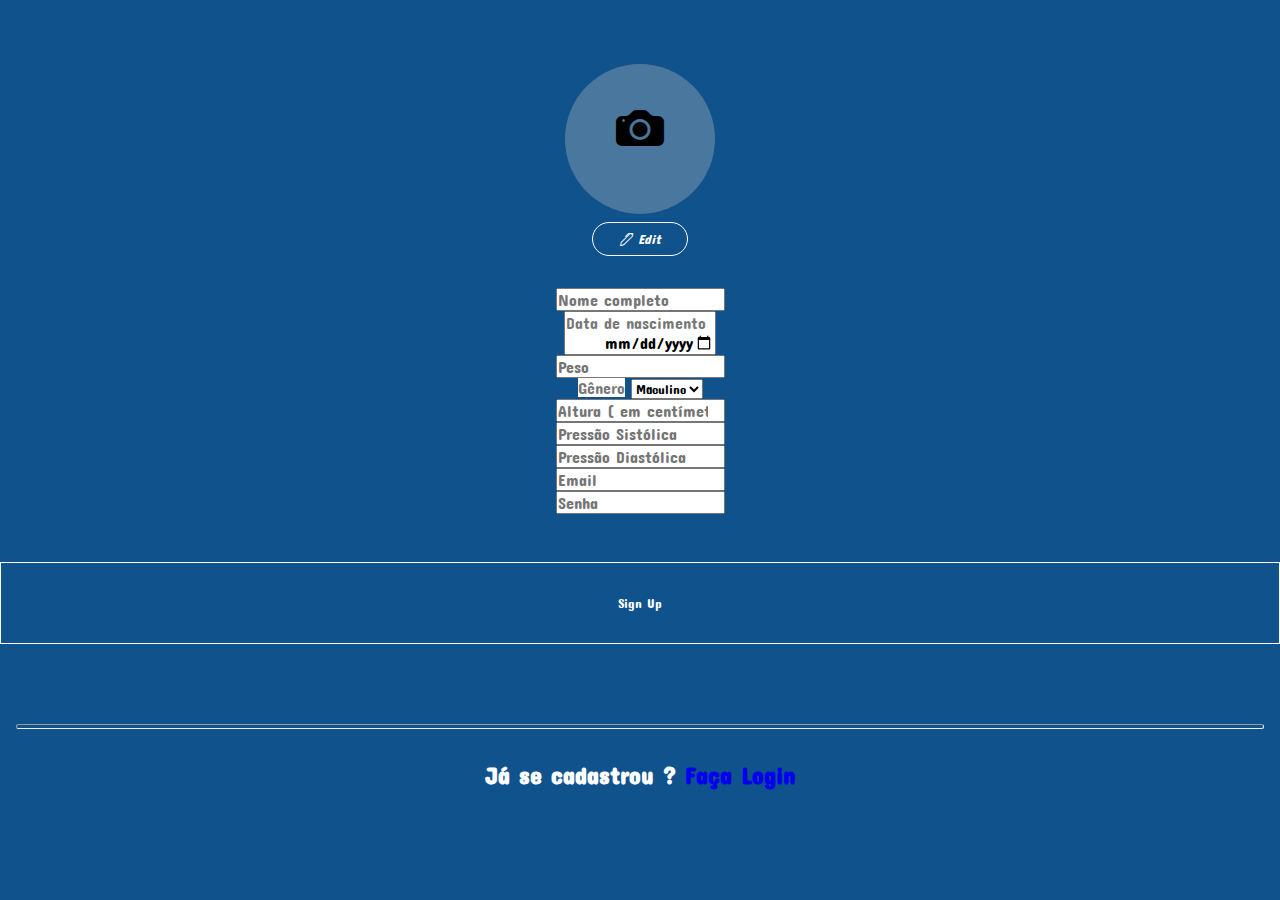
<file: index.html>
<!DOCTYPE html>
<html lang="en">
  <head>
    <meta charset="UTF-8" />
    <meta http-equiv="X-UA-Compatible" content="IE=edge" />
    <meta name="viewport" content="width=device-width, initial-scale=1.0" />
    <link
      href="https://cdn.jsdelivr.net/npm/bootstrap@5.0.1/dist/css/bootstrap.min.css"
      rel="stylesheet"
      integrity="sha384-+0n0xVW2eSR5OomGNYDnhzAbDsOXxcvSN1TPprVMTNDbiYZCxYbOOl7+AMvyTG2x"
      crossorigin="anonymous"
    />
    <script
      src="https://cdn.jsdelivr.net/npm/bootstrap@5.0.1/dist/js/bootstrap.bundle.min.js"
      integrity="sha384-gtEjrD/SeCtmISkJkNUaaKMoLD0//ElJ19smozuHV6z3Iehds+3Ulb9Bn9Plx0x4"
      crossorigin="anonymous"
    ></script>
    <link
      rel="stylesheet"
      href="https://cdn.jsdelivr.net/npm/bootstrap-icons@1.4.1/font/bootstrap-icons.css"
    />
    <link rel="preconnect" href="https://fonts.googleapis.com" />
    <link rel="preconnect" href="https://fonts.gstatic.com" crossorigin />
    <link
      href="https://fonts.googleapis.com/css2?family=Concert+One&display=swap"
      rel="stylesheet"
    />
    <link rel="stylesheet" href="style.css" />
    <link rel="shortcut icon" href="Images/HEALTH_TRACK_LOGO.png" />
    <title>Página Cadastro</title>
  </head>
  <body id="pgCadastro">
    <div class="container fundoCadastro">
      <div class="boxImageCamera">
        <div class="box">
          <span><i class="bi bi-camera-fill"></i></span>
        </div>
        <button id="ProfileImg" type="button" class="btn btn-outline-primary">
          <i class="bi bi-pen"> Edit</i>
        </button>
      </div>

      <form id="formulario" action="login.html" method="GET">
        <div class="input-group mb-3">
          <input
            type="text"
            class="form-control"
            placeholder="Nome completo"
            aria-label="fullname"
            aria-describedby="basic-addon1"
            required
          />
        </div>
        <div class="input-group mb-3">
          <input
            type="date"
            class="form-control"
            placeholder="Data de nascimento"
            aria-label="borndate"
            aria-describedby="basic-addon1"
            required
          />
        </div>
        <div class="input-group mb-3">
          <input
            type="number"
            class="form-control"
            placeholder="Peso"
            aria-label="borndate"
            aria-describedby="basic-addon1"
            required
          />
        </div>
        <div class="input-group mb-3">
          <label class="input-group-text genderText" for="inputGroupSelect01"
            >Gênero</label
          >
          <select class="form-select" id="inputGroupSelect01">
            <option value="masc">Maculino</option>
            <option value="fem">Feminino</option>
          </select>
        </div>
        <div class="input-group mb-3">
          <input
            type="number"
            class="form-control"
            placeholder="Altura ( em centímetros )"
            aria-label="height"
            aria-describedby="basic-addon1"
            required
          />
        </div>
        <div class="input-group mb-3">
          <input
            type="number"
            class="form-control"
            placeholder="Pressão Sistólica"
            aria-label="height"
            aria-describedby="basic-addon1"
            required
          />
        </div>
        <div class="input-group mb-3">
          <input
            type="number"
            class="form-control"
            placeholder="Pressão Diastólica"
            aria-label="height"
            aria-describedby="basic-addon1"
            required
          />
        </div>
        <div class="input-group mb-3">
          <input
            type="email"
            class="form-control"
            placeholder="Email"
            aria-label="email"
            aria-describedby="basic-addon1"
            required
          />
        </div>
        <div class="input-group mb-3">
          <input
            type="password"
            class="form-control"
            placeholder="Senha"
            aria-label="password"
            aria-describedby="basic-addon1"
            required
          />
        </div>
        <button id="signup" type="submit" class="btn btn-outline-primary">
          Sign Up
        </button>
      </form>
      <footer>
        <hr />
        <h2 id="footerText">
          Já se cadastrou ?<a href="login.html"> Faça Login</a>
        </h2>
      </footer>
    </div>
  </body>
</html>
</file>
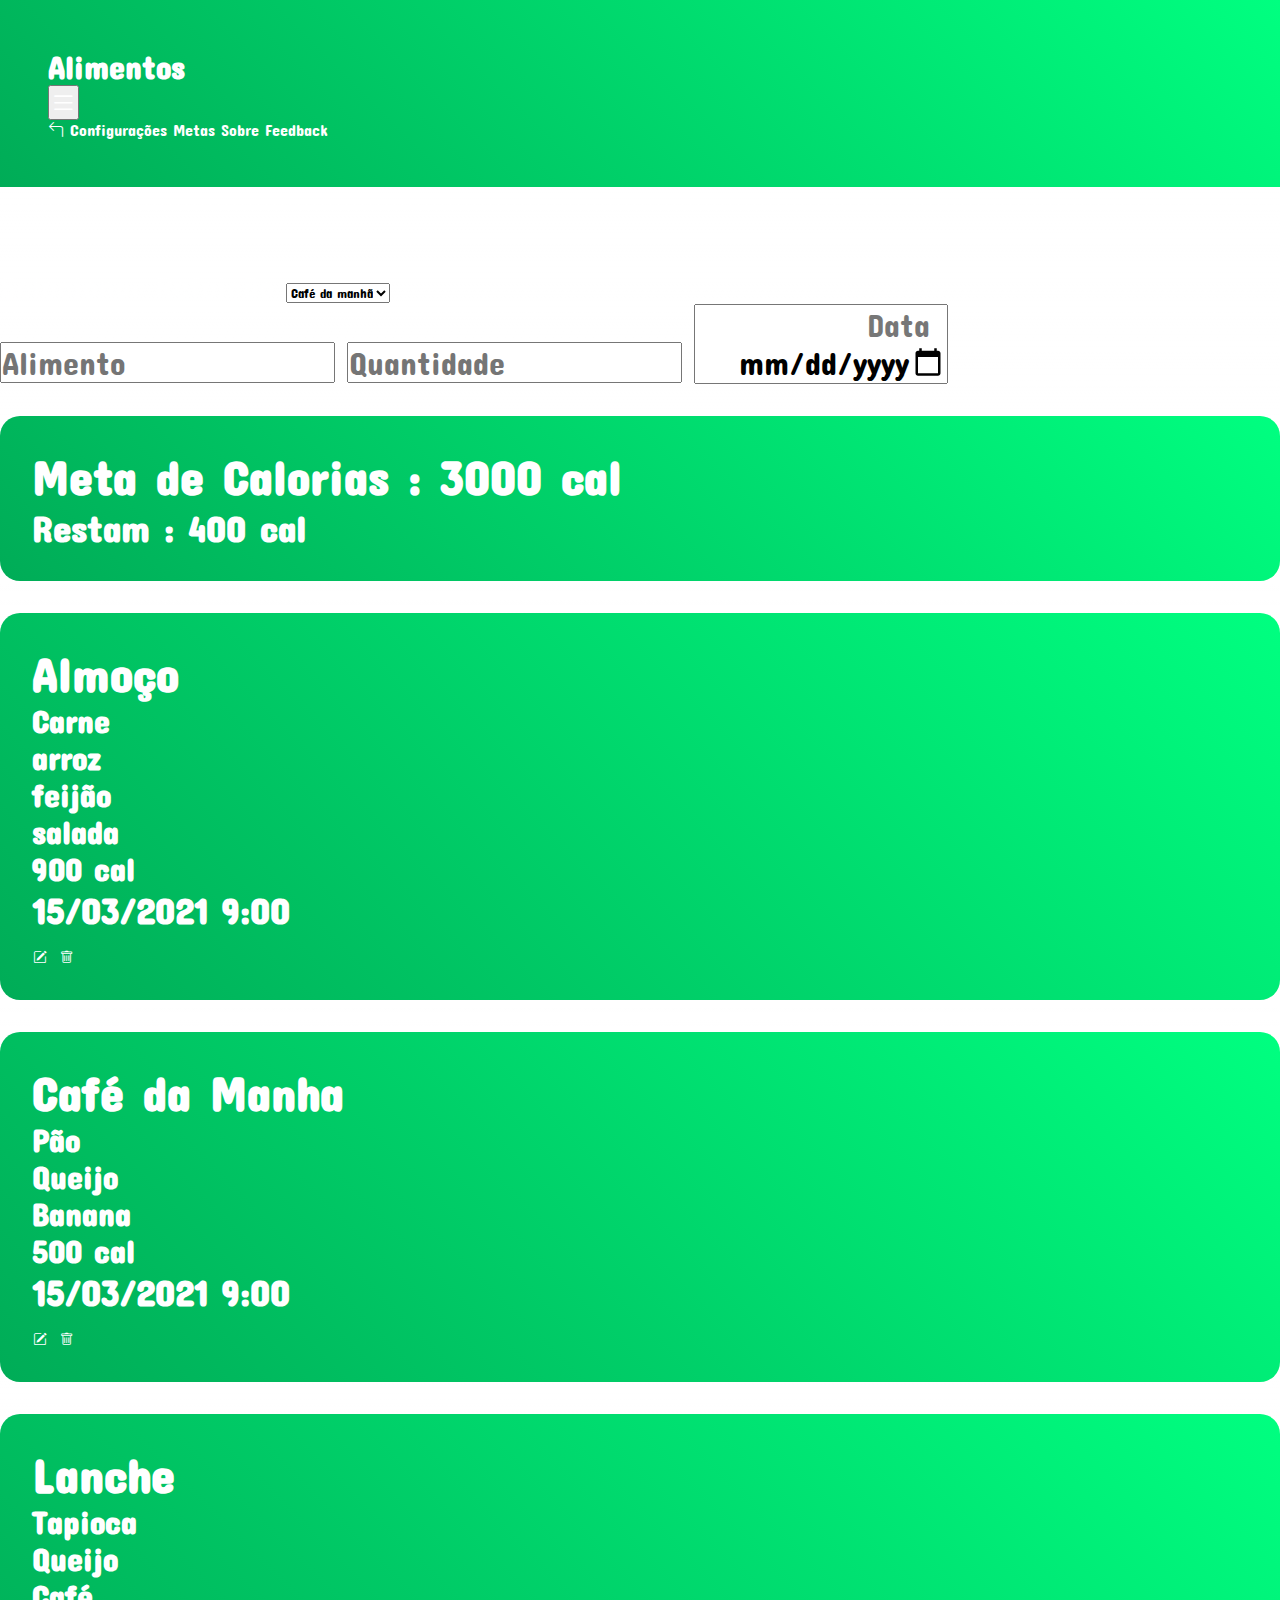
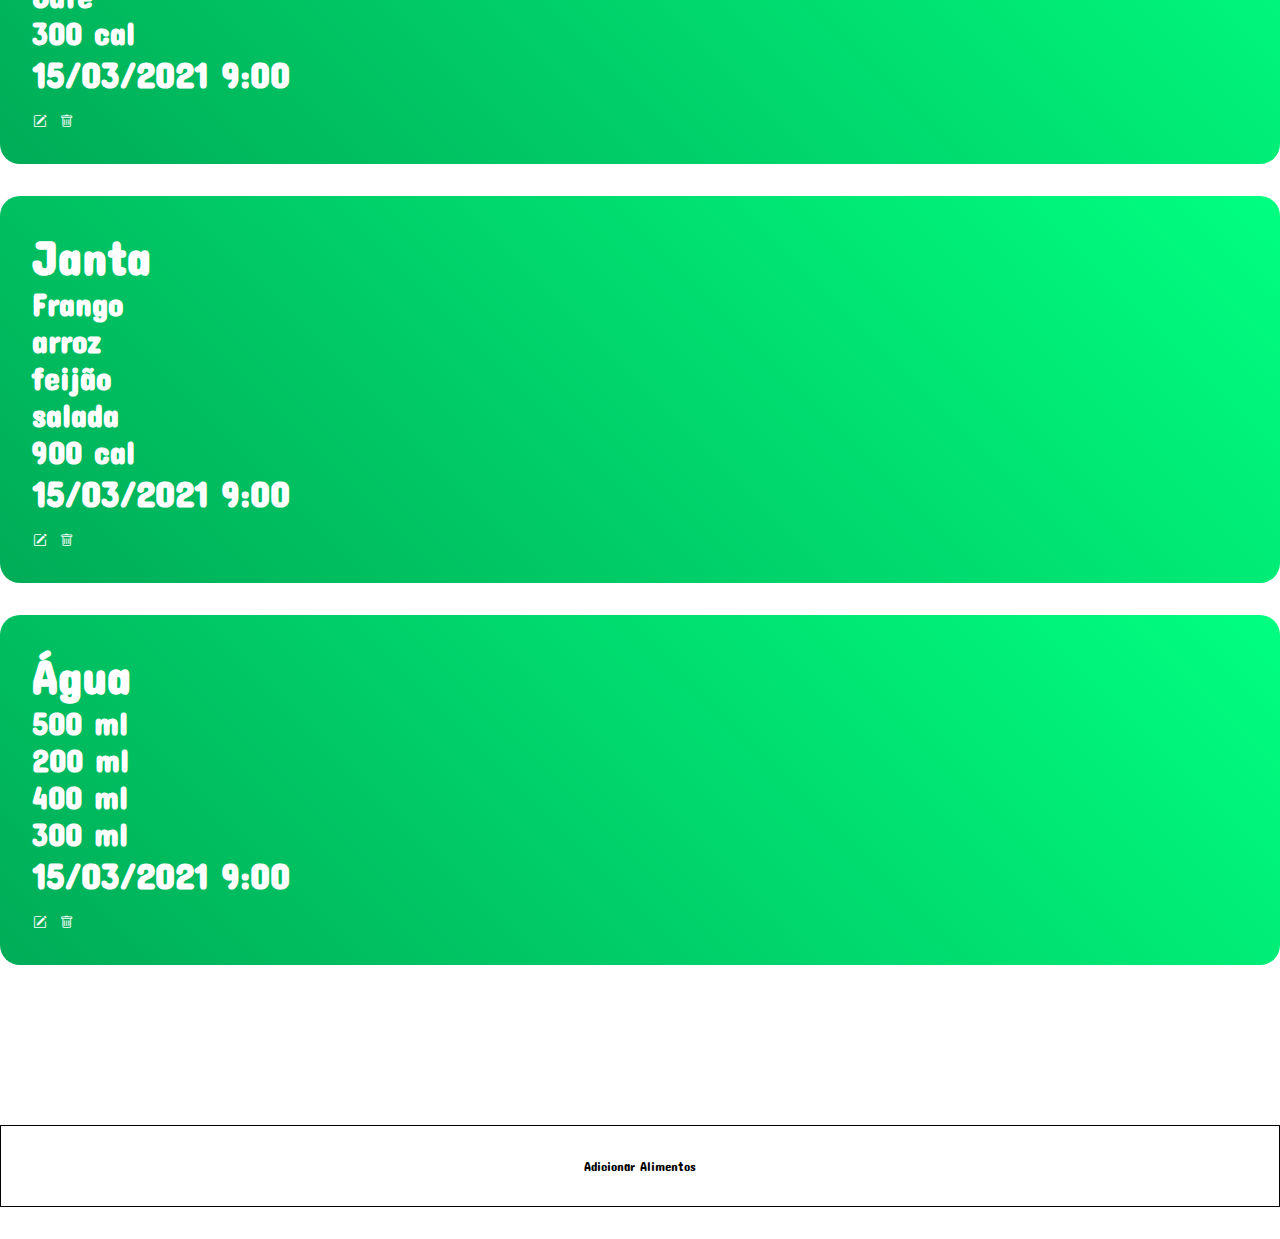
<file: alimentos.html>
<!DOCTYPE html>
<html lang="en">
  <head>
    <meta charset="UTF-8" />
    <meta http-equiv="X-UA-Compatible" content="IE=edge" />
    <meta name="viewport" content="width=device-width, initial-scale=1.0" />
    <link
      href="https://cdn.jsdelivr.net/npm/bootstrap@5.0.1/dist/css/bootstrap.min.css"
      rel="stylesheet"
      integrity="sha384-+0n0xVW2eSR5OomGNYDnhzAbDsOXxcvSN1TPprVMTNDbiYZCxYbOOl7+AMvyTG2x"
      crossorigin="anonymous"
    />
    <script
      src="https://cdn.jsdelivr.net/npm/bootstrap@5.0.1/dist/js/bootstrap.bundle.min.js"
      integrity="sha384-gtEjrD/SeCtmISkJkNUaaKMoLD0//ElJ19smozuHV6z3Iehds+3Ulb9Bn9Plx0x4"
      crossorigin="anonymous"
    ></script>
    <link
      rel="stylesheet"
      href="https://cdn.jsdelivr.net/npm/bootstrap-icons@1.4.1/font/bootstrap-icons.css"
    />
    <link rel="preconnect" href="https://fonts.googleapis.com" />
    <link rel="preconnect" href="https://fonts.gstatic.com" crossorigin />
    <link
      href="https://fonts.googleapis.com/css2?family=Concert+One&display=swap"
      rel="stylesheet"
    />
    <link rel="stylesheet" href="style.css" />
    <link rel="shortcut icon" href="Images/HEALTH_TRACK_LOGO.png" />
    <title>Página Alimentos</title>
  </head>
  <body id="pgInicial">
    <nav id="pgAlimentos" class="navbar navbar-expand-lg">
      <div class="container-fluid">
        <h2 class="navbar-brand">Alimentos</h2>

        <button
          class="navbar-toggler"
          type="button"
          data-bs-toggle="collapse"
          data-bs-target="#navbarNavAltMarkup"
          aria-controls="navbarNavAltMarkup"
          aria-expanded="false"
          aria-label="Toggle navigation"
        >
          <i class="bi bi-list"></i>
        </button>
        <div
          class="collapse navbar-collapse justify-content-lg-end"
          id="navbarNavAltMarkup"
        >
          <div class="navbar-nav">
            <a class="nav-link" href="pagina_inicial.html"
              ><i class="bi bi-arrow-90deg-left"></i
            ></a>
            <a class="nav-link" href="configuracoes.html">Configurações</a>
            <a class="nav-link" href="metas.html">Metas</a>
            <a class="nav-link" href="sobre.html">Sobre</a>
            <a class="nav-link" href="feedback.html">Feedback</a>
          </div>
        </div>
      </div>
    </nav>

    <div class="container">
      <div class="boxesOpc adicionarAlimento">
        <div class="input-group mb-3">
          <label class="input-group-text" for="inputGroupSelect01"
            >Selecionar Refeição</label
          >
          <select class="form-select" id="inputGroupSelect01">
            <option value="cafe">Café da manhã</option>
            <option value="almoco">Almoço</option>
            <option value="lanche">Lanche</option>
            <option value="jantar">Jantar</option>
            <option value="agua">Água</option>
          </select>
        </div>

        <div class="input-group">
          <input
            type="text"
            aria-label="First name"
            class="form-control"
            placeholder="Alimento"
          />

          <input
            type="number"
            aria-label="Last name"
            class="form-control"
            placeholder="Quantidade"
          />
          <input
            type="date"
            aria-label="Last name"
            class="form-control"
            placeholder="Data"
          />
        </div>
        <div class="alimentosCadastro">
          <h2>Meta de Calorias : 3000 cal</h2>
          <h3>Restam : 400 cal</h3>
        </div>

        <div class="ListaAlimentosCadastro">
          <div class="alimentosCadastro">
            <h2>Almoço</h2>
            <h4>Carne</h4>
            <h4>arroz</h4>
            <h4>feijão</h4>
            <h4>salada</h4>
            <h4>900 cal</h4>
            <h3>15/03/2021 9:00</h3>
            <button class="btnEdit"><i class="bi bi-pencil-square"></i></button>
            <button class="btnRemove"><i class="bi bi-trash"></i></button>
          </div>
          <div class="alimentosCadastro">
            <h2>Café da Manha</h2>
            <h4>Pão</h4>
            <h4>Queijo</h4>
            <h4>Banana</h4>
            <h4>500 cal</h4>
            <h3>15/03/2021 9:00</h3>
            <button class="btnEdit"><i class="bi bi-pencil-square"></i></button>
            <button class="btnRemove"><i class="bi bi-trash"></i></button>
          </div>
          <div class="alimentosCadastro">
            <h2>Lanche</h2>
            <h4>Tapioca</h4>
            <h4>Queijo</h4>
            <h4>Café</h4>
            <h4>300 cal</h4>
            <h3>15/03/2021 9:00</h3>
            <button class="btnEdit"><i class="bi bi-pencil-square"></i></button>
            <button class="btnRemove"><i class="bi bi-trash"></i></button>
          </div>
          <div class="alimentosCadastro">
            <h2>Janta</h2>
            <h4>Frango</h4>
            <h4>arroz</h4>
            <h4>feijão</h4>
            <h4>salada</h4>
            <h4>900 cal</h4>
            <h3>15/03/2021 9:00</h3>
            <button class="btnEdit"><i class="bi bi-pencil-square"></i></button>
            <button class="btnRemove"><i class="bi bi-trash"></i></button>
          </div>
          <div class="alimentosCadastro">
            <h2>Água</h2>
            <h4>500 ml</h4>
            <h4>200 ml</h4>
            <h4>400 ml</h4>
            <h4>300 ml</h4>
            <h3>15/03/2021 9:00</h3>
            <button class="btnEdit"><i class="bi bi-pencil-square"></i></button>
            <button class="btnRemove"><i class="bi bi-trash"></i></button>
          </div>
        </div>
        <button
          id="addAlimentos"
          type="button"
          class="btn btn-outline-primary fixed-bottom"
        >
          Adicionar Alimentos
        </button>
      </div>
    </div>
  </body>
</html>
</file>
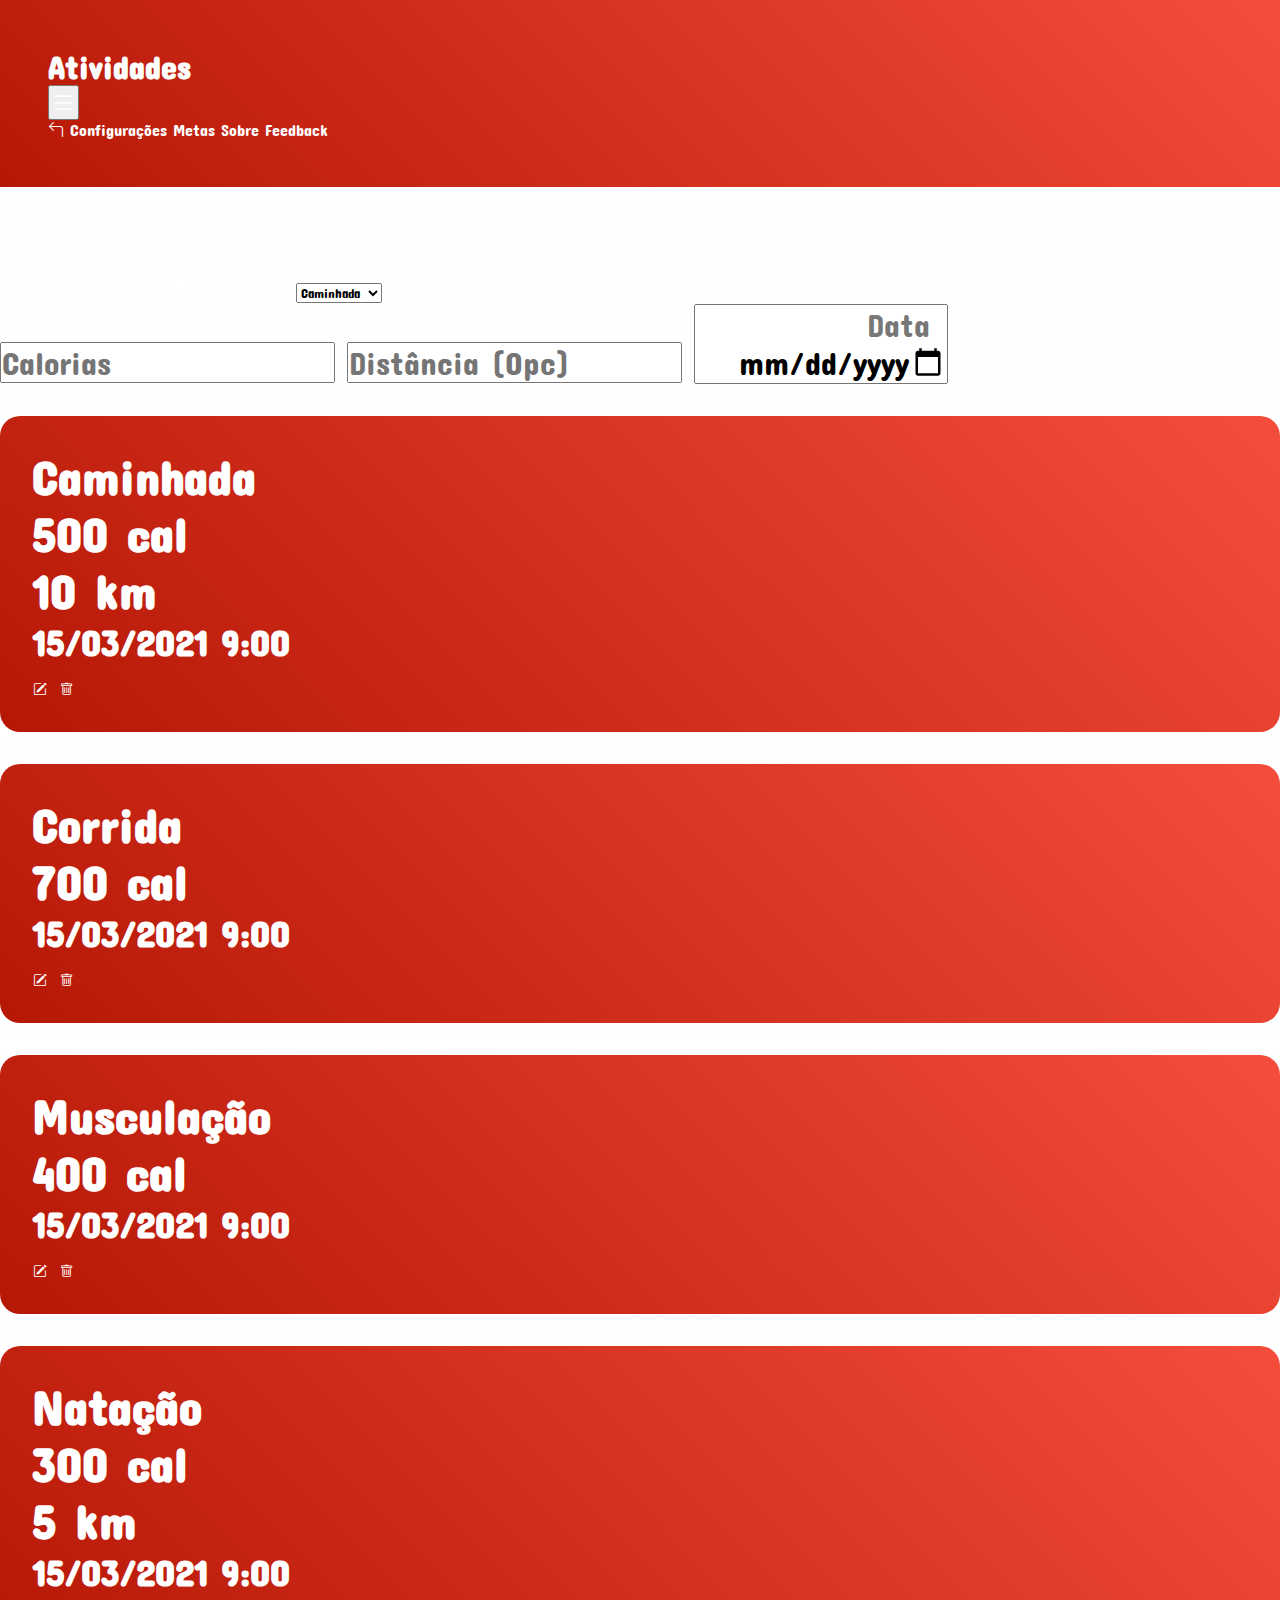
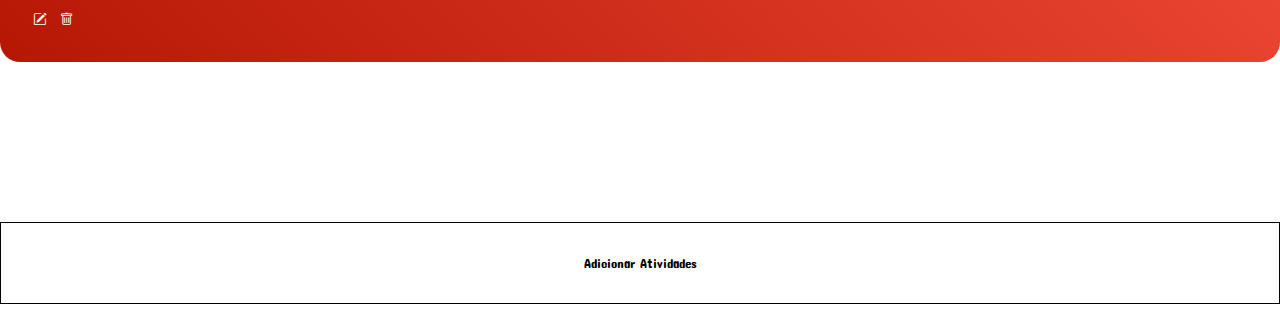
<file: atividades.html>
<!DOCTYPE html>
<html lang="en">
  <head>
    <meta charset="UTF-8" />
    <meta http-equiv="X-UA-Compatible" content="IE=edge" />
    <meta name="viewport" content="width=device-width, initial-scale=1.0" />
    <link
      href="https://cdn.jsdelivr.net/npm/bootstrap@5.0.1/dist/css/bootstrap.min.css"
      rel="stylesheet"
      integrity="sha384-+0n0xVW2eSR5OomGNYDnhzAbDsOXxcvSN1TPprVMTNDbiYZCxYbOOl7+AMvyTG2x"
      crossorigin="anonymous"
    />
    <script
      src="https://cdn.jsdelivr.net/npm/bootstrap@5.0.1/dist/js/bootstrap.bundle.min.js"
      integrity="sha384-gtEjrD/SeCtmISkJkNUaaKMoLD0//ElJ19smozuHV6z3Iehds+3Ulb9Bn9Plx0x4"
      crossorigin="anonymous"
    ></script>
    <link
      rel="stylesheet"
      href="https://cdn.jsdelivr.net/npm/bootstrap-icons@1.4.1/font/bootstrap-icons.css"
    />
    <link rel="preconnect" href="https://fonts.googleapis.com" />
    <link rel="preconnect" href="https://fonts.gstatic.com" crossorigin />
    <link
      href="https://fonts.googleapis.com/css2?family=Concert+One&display=swap"
      rel="stylesheet"
    />
    <link rel="stylesheet" href="style.css" />
    <link rel="shortcut icon" href="Images/HEALTH_TRACK_LOGO.png" />
    <title>Página Atividades</title>
  </head>
  <body id="pgInicial">
    <nav id="pgAtividades" class="navbar navbar-expand-lg">
      <div class="container-fluid">
        <h2 class="navbar-brand">Atividades</h2>

        <button
          class="navbar-toggler"
          type="button"
          data-bs-toggle="collapse"
          data-bs-target="#navbarNavAltMarkup"
          aria-controls="navbarNavAltMarkup"
          aria-expanded="false"
          aria-label="Toggle navigation"
        >
          <i class="bi bi-list"></i>
        </button>
        <div
          class="collapse navbar-collapse justify-content-lg-end"
          id="navbarNavAltMarkup"
        >
          <div class="navbar-nav">
            <a class="nav-link" href="pagina_inicial.html"
              ><i class="bi bi-arrow-90deg-left"></i
            ></a>
            <a class="nav-link" href="configuracoes.html">Configurações</a>
            <a class="nav-link" href="metas.html">Metas</a>
            <a class="nav-link" href="sobre.html">Sobre</a>
            <a class="nav-link" href="feedback.html">Feedback</a>
          </div>
        </div>
      </div>
    </nav>

    <div class="container">
      <div class="boxesOpc adicionarAtividade">
        <div class="input-group mb-3">
          <label class="input-group-text" for="inputGroupSelect01"
            >Selecionar Atividade</label
          >
          <select class="form-select" id="inputGroupSelect01">
            <option value="caminhada">Caminhada</option>
            <option value="corrida">Corrida</option>
            <option value="pedalada">Pedalada</option>
            <option value="musculacao">Musculação</option>
            <option value="natacao">Natação</option>
          </select>
        </div>
        <div class="input-group">
          <input
            type="number"
            aria-label="First name"
            class="form-control"
            placeholder="Calorias"
          />
          <input
            type="number"
            aria-label="Last name"
            class="form-control"
            placeholder="Distância (Opc)"
          />
          <input
            type="date"
            aria-label="Last name"
            class="form-control"
            placeholder="Data"
          />
        </div>

        <div class="ListaAtividadesCadastro">
          <div class="atividadesCadastro">
            <h2>Caminhada</h2>
            <h2>500 cal</h2>
            <h2>10 km</h2>
            <h3>15/03/2021 9:00</h3>
            <button class="btnEdit"><i class="bi bi-pencil-square"></i></button>
            <button class="btnRemove"><i class="bi bi-trash"></i></button>
          </div>
          <div class="atividadesCadastro">
            <h2>Corrida</h2>
            <h2>700 cal</h2>
            <h3>15/03/2021 9:00</h3>
            <button class="btnEdit"><i class="bi bi-pencil-square"></i></button>
            <button class="btnRemove"><i class="bi bi-trash"></i></button>
          </div>
          <div class="atividadesCadastro">
            <h2>Musculação</h2>
            <h2>400 cal</h2>
            <h3>15/03/2021 9:00</h3>
            <button class="btnEdit"><i class="bi bi-pencil-square"></i></button>
            <button class="btnRemove"><i class="bi bi-trash"></i></button>
          </div>
          <div class="atividadesCadastro">
            <h2>Natação</h2>
            <h2>300 cal</h2>
            <h2>5 km</h2>
            <h3>15/03/2021 9:00</h3>
            <button class="btnEdit"><i class="bi bi-pencil-square"></i></button>
            <button class="btnRemove"><i class="bi bi-trash"></i></button>
          </div>
        </div>
        <button
          id="addAtividades"
          type="button"
          class="btn btn-outline-primary fixed-bottom"
        >
          Adicionar Atividades
        </button>
      </div>
    </div>
  </body>
</html>
</file>
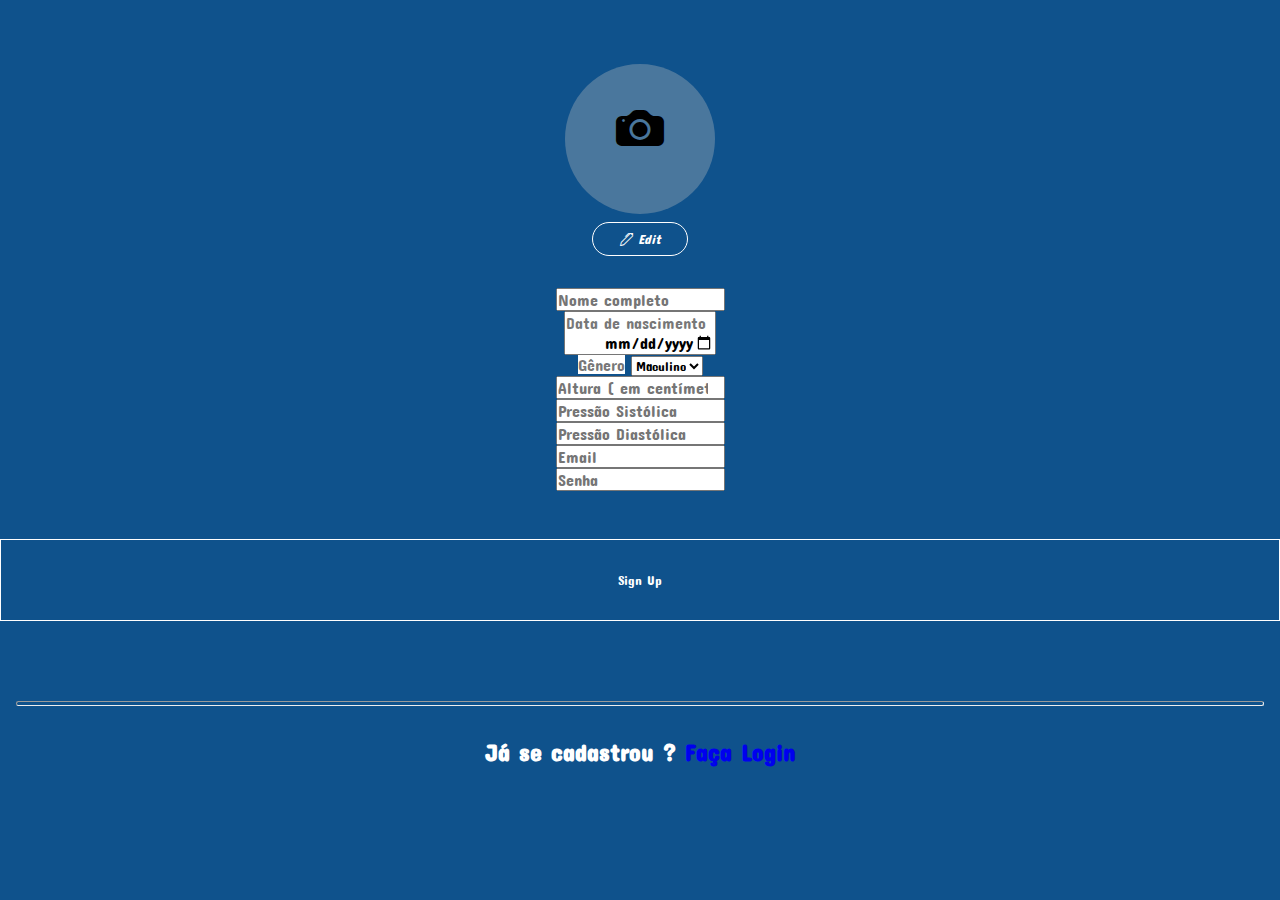
<file: cadastro.html>
<!DOCTYPE html>
<html lang="en">
  <head>
    <meta charset="UTF-8" />
    <meta http-equiv="X-UA-Compatible" content="IE=edge" />
    <meta name="viewport" content="width=device-width, initial-scale=1.0" />
    <link
      href="https://cdn.jsdelivr.net/npm/bootstrap@5.0.1/dist/css/bootstrap.min.css"
      rel="stylesheet"
      integrity="sha384-+0n0xVW2eSR5OomGNYDnhzAbDsOXxcvSN1TPprVMTNDbiYZCxYbOOl7+AMvyTG2x"
      crossorigin="anonymous"
    />
    <script
      src="https://cdn.jsdelivr.net/npm/bootstrap@5.0.1/dist/js/bootstrap.bundle.min.js"
      integrity="sha384-gtEjrD/SeCtmISkJkNUaaKMoLD0//ElJ19smozuHV6z3Iehds+3Ulb9Bn9Plx0x4"
      crossorigin="anonymous"
    ></script>
    <link
      rel="stylesheet"
      href="https://cdn.jsdelivr.net/npm/bootstrap-icons@1.4.1/font/bootstrap-icons.css"
    />
    <link rel="preconnect" href="https://fonts.googleapis.com" />
    <link rel="preconnect" href="https://fonts.gstatic.com" crossorigin />
    <link
      href="https://fonts.googleapis.com/css2?family=Concert+One&display=swap"
      rel="stylesheet"
    />
    <link rel="stylesheet" href="style.css" />
    <link rel="shortcut icon" href="Images/HEALTH_TRACK_LOGO.png" />
    <title>Página Cadastro</title>
  </head>
  <body id="pgCadastro">
    <div class="container fundoCadastro">
      <div class="boxImageCamera">
        <div class="box">
          <span><i class="bi bi-camera-fill"></i></span>
        </div>
        <button id="ProfileImg" type="button" class="btn btn-outline-primary">
          <i class="bi bi-pen"> Edit</i>
        </button>
      </div>

      <form id="formulario" action="login.html" method="GET">
        <div class="input-group mb-3">
          <input
            type="text"
            class="form-control"
            placeholder="Nome completo"
            aria-label="fullname"
            aria-describedby="basic-addon1"
            required
          />
        </div>
        <div class="input-group mb-3">
          <input
            type="date"
            class="form-control"
            placeholder="Data de nascimento"
            aria-label="borndate"
            aria-describedby="basic-addon1"
            required
          />
        </div>
        <div class="input-group mb-3">
          <label class="input-group-text genderText" for="inputGroupSelect01"
            >Gênero</label
          >
          <select class="form-select" id="inputGroupSelect01">
            <option value="masc">Maculino</option>
            <option value="fem">Feminino</option>
          </select>
        </div>
        <div class="input-group mb-3">
          <input
            type="number"
            class="form-control"
            placeholder="Altura ( em centímetros )"
            aria-label="height"
            aria-describedby="basic-addon1"
            required
          />
        </div>
        <div class="input-group mb-3">
          <input
            type="number"
            class="form-control"
            placeholder="Pressão Sistólica"
            aria-label="height"
            aria-describedby="basic-addon1"
            required
          />
        </div>
        <div class="input-group mb-3">
          <input
            type="number"
            class="form-control"
            placeholder="Pressão Diastólica"
            aria-label="height"
            aria-describedby="basic-addon1"
            required
          />
        </div>
        <div class="input-group mb-3">
          <input
            type="email"
            class="form-control"
            placeholder="Email"
            aria-label="email"
            aria-describedby="basic-addon1"
            required
          />
        </div>
        <div class="input-group mb-3">
          <input
            type="password"
            class="form-control"
            placeholder="Senha"
            aria-label="password"
            aria-describedby="basic-addon1"
            required
          />
        </div>
        <button id="signup" type="submit" class="btn btn-outline-primary">
          Sign Up
        </button>
      </form>
      <footer>
        <hr />
        <h2 id="footerText">
          Já se cadastrou ?<a href="login.html"> Faça Login</a>
        </h2>
      </footer>
    </div>
  </body>
</html>
</file>
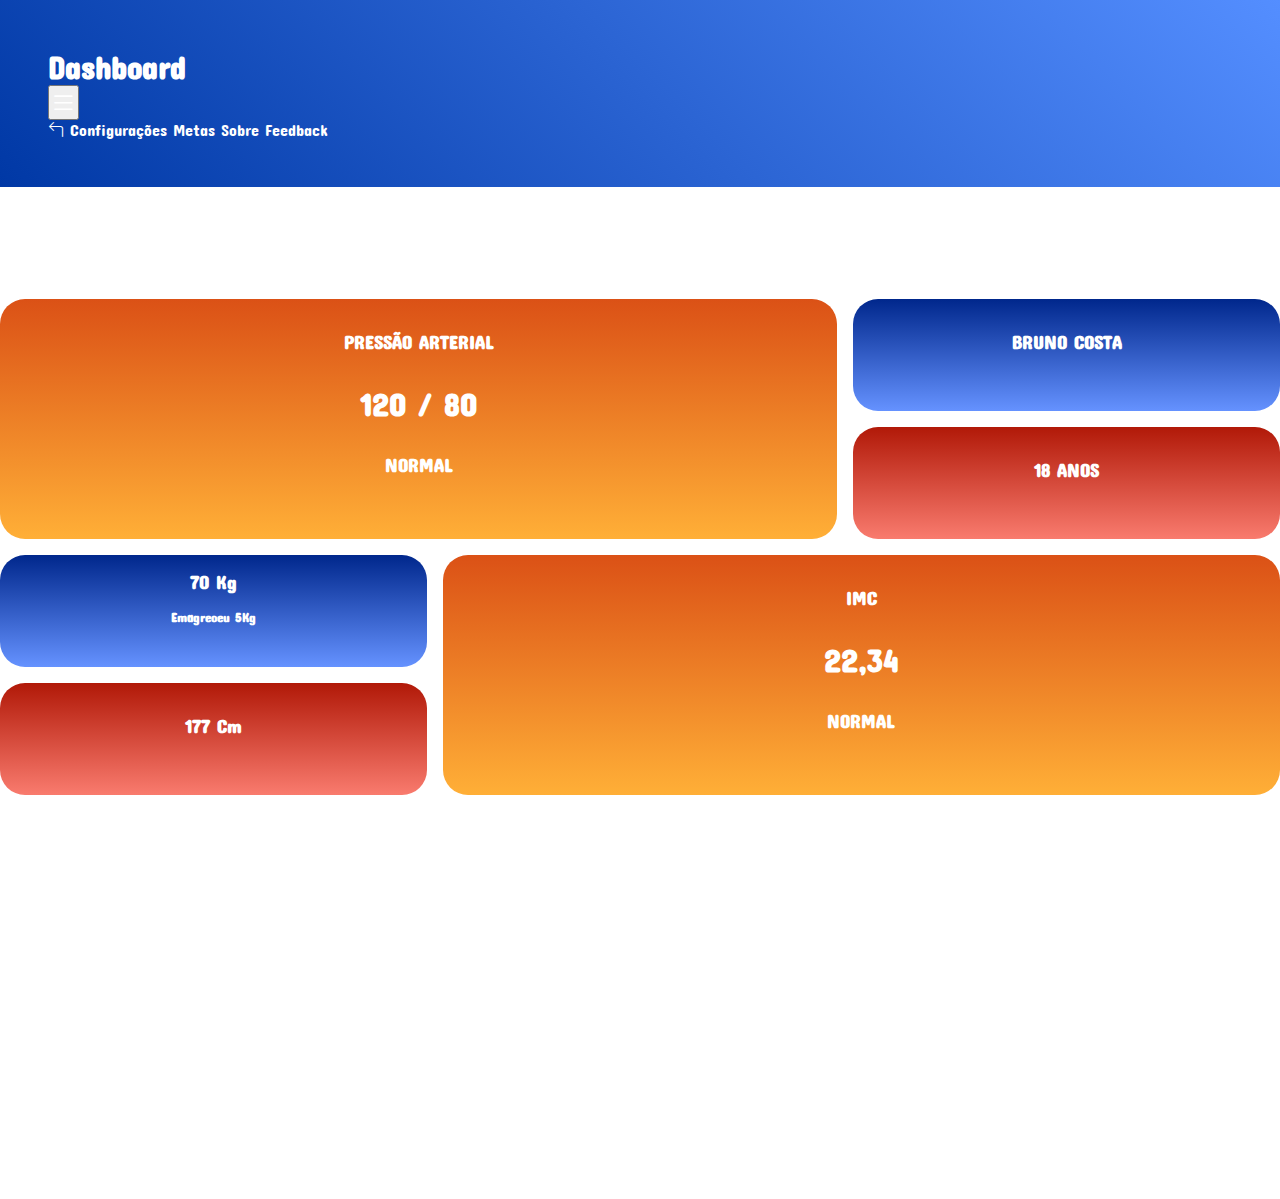
<file: dashboard.html>
<!DOCTYPE html>
<html lang="en">
  <head>
    <meta charset="UTF-8" />
    <meta http-equiv="X-UA-Compatible" content="IE=edge" />
    <meta name="viewport" content="width=device-width, initial-scale=1.0" />
    <link
      href="https://cdn.jsdelivr.net/npm/bootstrap@5.0.1/dist/css/bootstrap.min.css"
      rel="stylesheet"
      integrity="sha384-+0n0xVW2eSR5OomGNYDnhzAbDsOXxcvSN1TPprVMTNDbiYZCxYbOOl7+AMvyTG2x"
      crossorigin="anonymous"
    />
    <script
      src="https://cdn.jsdelivr.net/npm/bootstrap@5.0.1/dist/js/bootstrap.bundle.min.js"
      integrity="sha384-gtEjrD/SeCtmISkJkNUaaKMoLD0//ElJ19smozuHV6z3Iehds+3Ulb9Bn9Plx0x4"
      crossorigin="anonymous"
    ></script>
    <link
      rel="stylesheet"
      href="https://cdn.jsdelivr.net/npm/bootstrap-icons@1.4.1/font/bootstrap-icons.css"
    />
    <link rel="preconnect" href="https://fonts.googleapis.com" />
    <link rel="preconnect" href="https://fonts.gstatic.com" crossorigin />
    <link
      href="https://fonts.googleapis.com/css2?family=Concert+One&display=swap"
      rel="stylesheet"
    />
    <link rel="stylesheet" href="style.css" />
    <link rel="shortcut icon" href="Images/HEALTH_TRACK_LOGO.png" />
    <title>Página Dashboard</title>
  </head>
  <body id="pgInicial">
    <nav id="pgDashboard" class="navbar navbar-expand-lg">
      <div class="container-fluid">
        <h2 class="navbar-brand">Dashboard</h2>

        <button
          class="navbar-toggler"
          type="button"
          data-bs-toggle="collapse"
          data-bs-target="#navbarNavAltMarkup"
          aria-controls="navbarNavAltMarkup"
          aria-expanded="false"
          aria-label="Toggle navigation"
        >
          <i class="bi bi-list"></i>
        </button>
        <div
          class="collapse navbar-collapse justify-content-lg-end"
          id="navbarNavAltMarkup"
        >
          <div class="navbar-nav">
            <a class="nav-link" href="pagina_inicial.html"
              ><i class="bi bi-arrow-90deg-left"></i
            ></a>
            <a class="nav-link" href="configuracoes.html">Configurações</a>
            <a class="nav-link" href="metas.html">Metas</a>
            <a class="nav-link" href="sobre.html">Sobre</a>
            <a class="nav-link" href="feedback.html">Feedback</a>
          </div>
        </div>
      </div>
    </nav>

    <div class="container">
      <div class="dashboardBoxes">
        <div class="bloco1">
          <h3><a href="pressao.html">PRESSÃO ARTERIAL</a></h3>
          <h1>120 / 80</h1>
          <h3>NORMAL</h3>
        </div>
        <div class="bloco2">
          <h3><a href="configuracoes.html">BRUNO COSTA</a></h3>
        </div>
        <div class="bloco3"><h3>18 ANOS</h3></div>
        <div class="bloco4">
          <h3><a href="peso.html">IMC</a></h3>
          <h1>22,34</h1>
          <h3>NORMAL</h3>
        </div>
        <div class="bloco5">
          <h3><a href="peso.html">70 Kg</a></h3>
          <h5>Emagreceu 5Kg</h5>
        </div>
        <div class="bloco6">
          <h3><a href="configuracoes.html">177 Cm</a></h3>
        </div>
      </div>
    </div>
  </body>
</html>
</file>
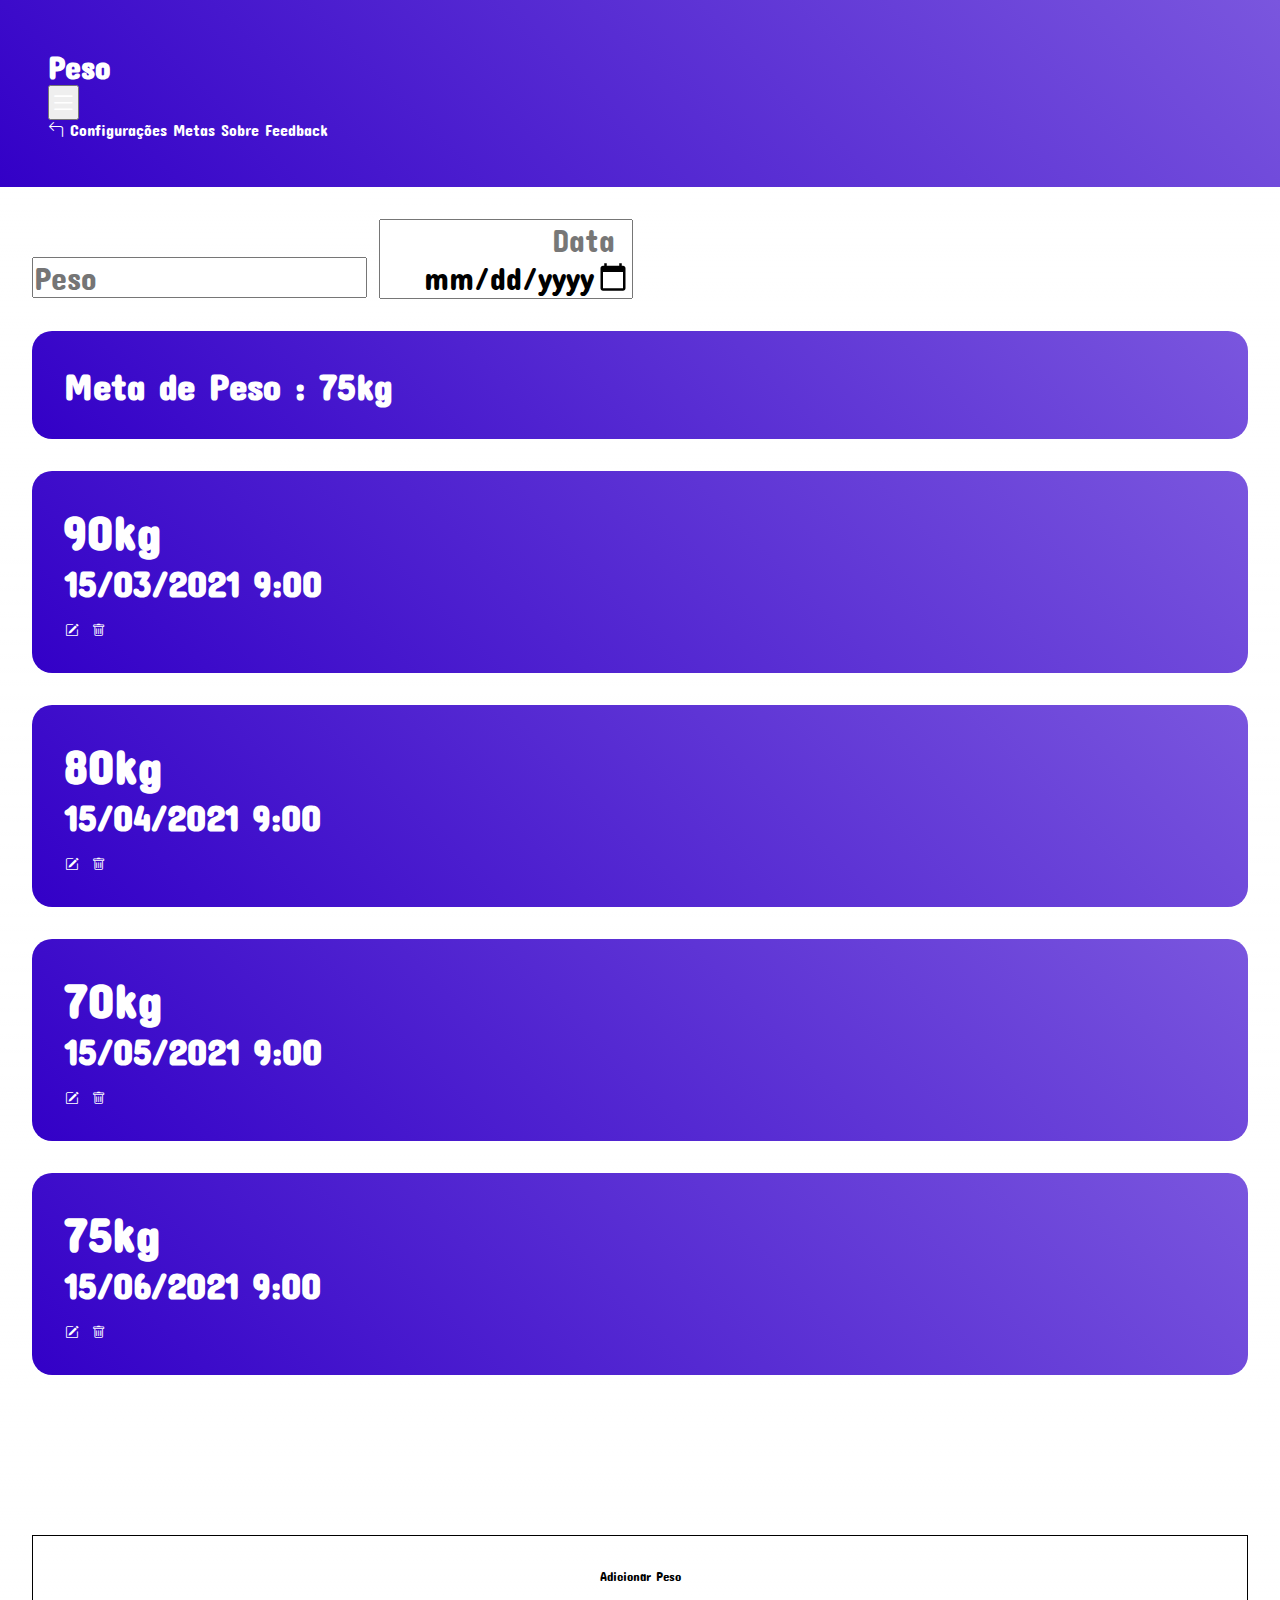
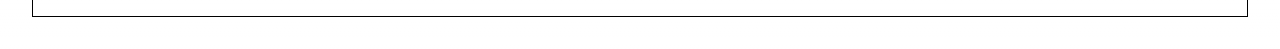
<file: peso.html>
<!DOCTYPE html>
<html lang="en">
  <head>
    <meta charset="UTF-8" />
    <meta http-equiv="X-UA-Compatible" content="IE=edge" />
    <meta name="viewport" content="width=device-width, initial-scale=1.0" />
    <link
      href="https://cdn.jsdelivr.net/npm/bootstrap@5.0.1/dist/css/bootstrap.min.css"
      rel="stylesheet"
      integrity="sha384-+0n0xVW2eSR5OomGNYDnhzAbDsOXxcvSN1TPprVMTNDbiYZCxYbOOl7+AMvyTG2x"
      crossorigin="anonymous"
    />
    <script
      src="https://cdn.jsdelivr.net/npm/bootstrap@5.0.1/dist/js/bootstrap.bundle.min.js"
      integrity="sha384-gtEjrD/SeCtmISkJkNUaaKMoLD0//ElJ19smozuHV6z3Iehds+3Ulb9Bn9Plx0x4"
      crossorigin="anonymous"
    ></script>
    <link
      rel="stylesheet"
      href="https://cdn.jsdelivr.net/npm/bootstrap-icons@1.4.1/font/bootstrap-icons.css"
    />
    <link rel="preconnect" href="https://fonts.googleapis.com" />
    <link rel="preconnect" href="https://fonts.gstatic.com" crossorigin />
    <link
      href="https://fonts.googleapis.com/css2?family=Concert+One&display=swap"
      rel="stylesheet"
    />
    <link rel="stylesheet" href="style.css" />
    <link rel="shortcut icon" href="Images/HEALTH_TRACK_LOGO.png" />
    <title>Página Peso</title>
  </head>
  <body id="pgInicial">
    <nav id="pgPeso" class="navbar navbar-expand-lg">
      <div class="container-fluid">
        <h2 class="navbar-brand">Peso</h2>

        <button
          class="navbar-toggler"
          type="button"
          data-bs-toggle="collapse"
          data-bs-target="#navbarNavAltMarkup"
          aria-controls="navbarNavAltMarkup"
          aria-expanded="false"
          aria-label="Toggle navigation"
        >
          <i class="bi bi-list"></i>
        </button>
        <div
          class="collapse navbar-collapse justify-content-lg-end"
          id="navbarNavAltMarkup"
        >
          <div class="navbar-nav">
            <a class="nav-link" href="pagina_inicial.html"
              ><i class="bi bi-arrow-90deg-left"></i
            ></a>
            <a class="nav-link" href="configuracoes.html">Configurações</a>
            <a class="nav-link" href="metas.html">Metas</a>
            <a class="nav-link" href="sobre.html">Sobre</a>
            <a class="nav-link" href="feedback.html">Feedback</a>
          </div>
        </div>
      </div>
    </nav>

    <div class="container">
      <div class="boxesOpc adicionarPesos">
        <div class="input-group">
          <input
            type="text"
            aria-label="First name"
            class="form-control"
            placeholder="Peso"
          />
          <input
            type="date"
            aria-label="Last name"
            class="form-control"
            placeholder="Data"
          />
        </div>
        <div class="pesosCadastro">
          <h3>Meta de Peso : 75kg</h3>
        </div>
        <div class="ListaPesosCadastro">
          <div class="pesosCadastro">
            <h2>90kg</h2>
            <h3>15/03/2021 9:00</h3>
            <button class="btnEdit"><i class="bi bi-pencil-square"></i></button>
            <button class="btnRemove"><i class="bi bi-trash"></i></button>
          </div>
          <div class="pesosCadastro">
            <h2>80kg</h2>
            <h3>15/04/2021 9:00</h3>
            <button class="btnEdit"><i class="bi bi-pencil-square"></i></button>
            <button class="btnRemove"><i class="bi bi-trash"></i></button>
          </div>
          <div class="pesosCadastro">
            <h2>70kg</h2>
            <h3>15/05/2021 9:00</h3>
            <button class="btnEdit"><i class="bi bi-pencil-square"></i></button>
            <button class="btnRemove"><i class="bi bi-trash"></i></button>
          </div>
          <div class="pesosCadastro">
            <h2>75kg</h2>
            <h3>15/06/2021 9:00</h3>
            <button class="btnEdit"><i class="bi bi-pencil-square"></i></button>
            <button class="btnRemove"><i class="bi bi-trash"></i></button>
          </div>
        </div>
        <button
          id="addPeso"
          type="button"
          class="btn btn-outline-primary fixed-bottom"
        >
          Adicionar Peso
        </button>
      </div>
    </div>
  </body>
</html>
</file>
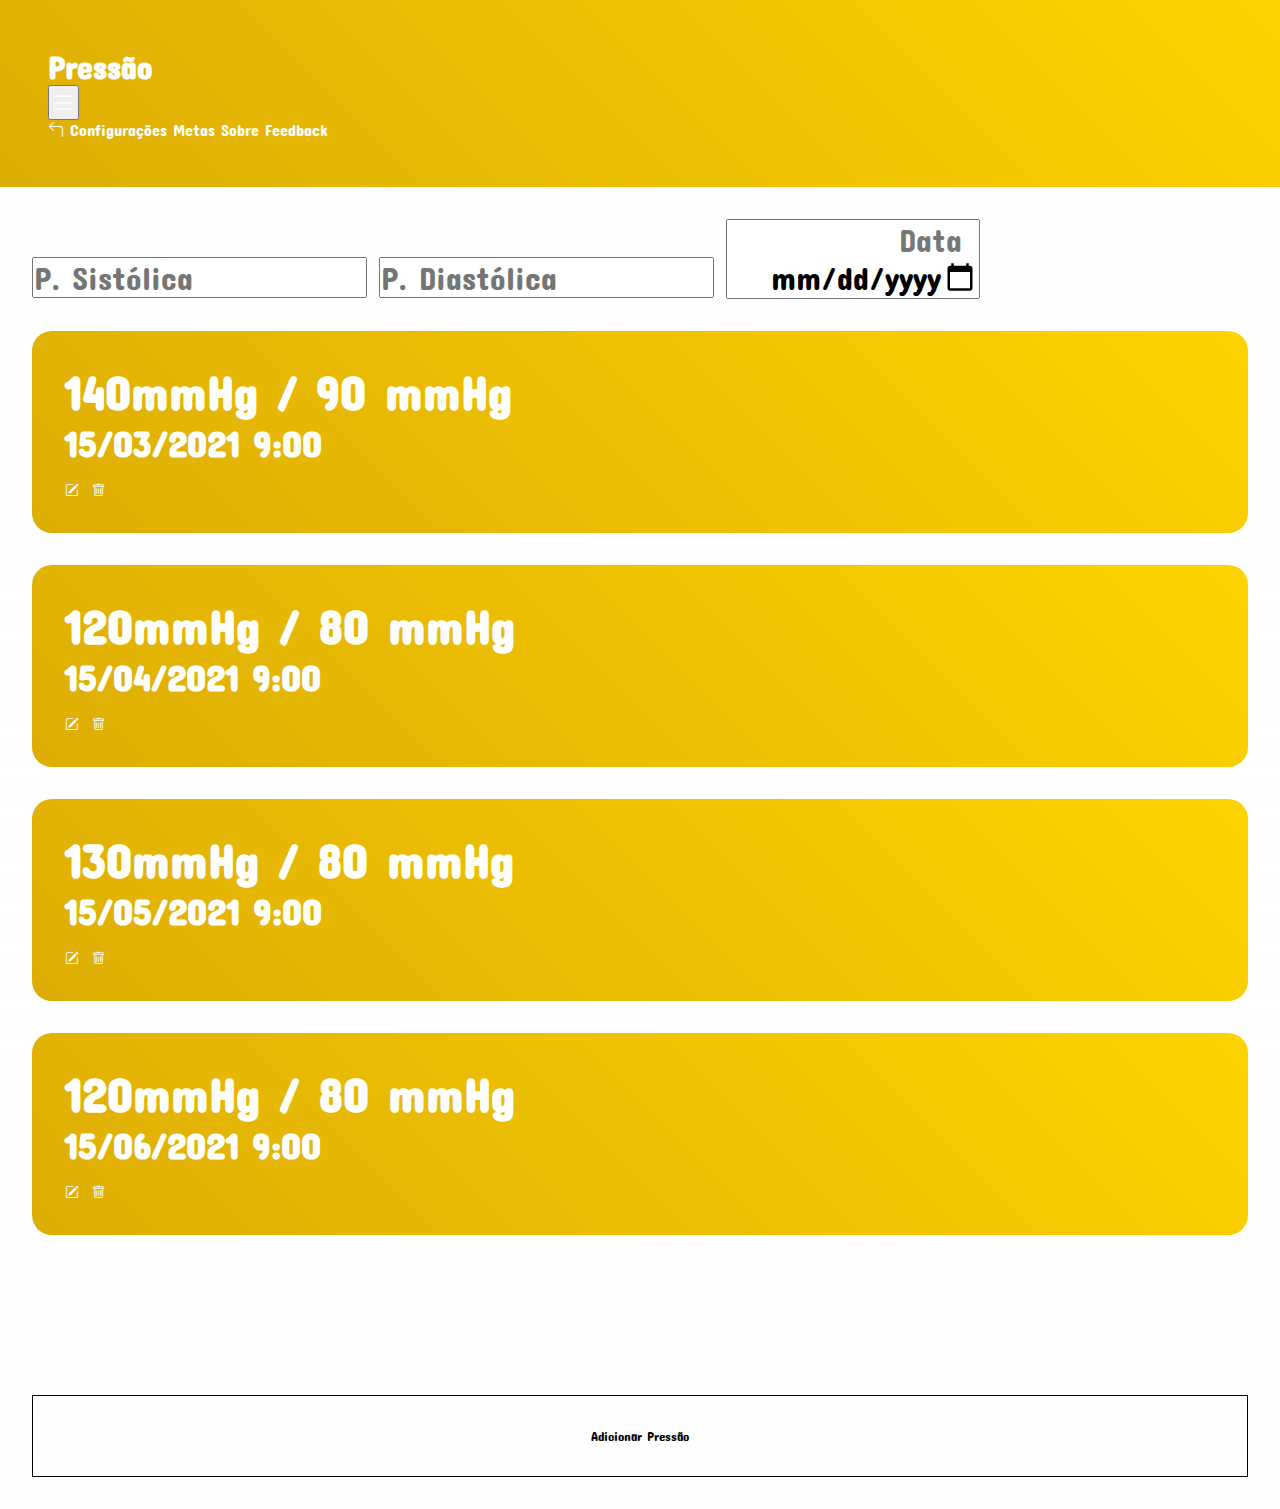
<file: pressao.html>
<!DOCTYPE html>
<html lang="en">
  <head>
    <meta charset="UTF-8" />
    <meta http-equiv="X-UA-Compatible" content="IE=edge" />
    <meta name="viewport" content="width=device-width, initial-scale=1.0" />
    <link
      href="https://cdn.jsdelivr.net/npm/bootstrap@5.0.1/dist/css/bootstrap.min.css"
      rel="stylesheet"
      integrity="sha384-+0n0xVW2eSR5OomGNYDnhzAbDsOXxcvSN1TPprVMTNDbiYZCxYbOOl7+AMvyTG2x"
      crossorigin="anonymous"
    />
    <script
      src="https://cdn.jsdelivr.net/npm/bootstrap@5.0.1/dist/js/bootstrap.bundle.min.js"
      integrity="sha384-gtEjrD/SeCtmISkJkNUaaKMoLD0//ElJ19smozuHV6z3Iehds+3Ulb9Bn9Plx0x4"
      crossorigin="anonymous"
    ></script>
    <link
      rel="stylesheet"
      href="https://cdn.jsdelivr.net/npm/bootstrap-icons@1.4.1/font/bootstrap-icons.css"
    />
    <link rel="preconnect" href="https://fonts.googleapis.com" />
    <link rel="preconnect" href="https://fonts.gstatic.com" crossorigin />
    <link
      href="https://fonts.googleapis.com/css2?family=Concert+One&display=swap"
      rel="stylesheet"
    />
    <link rel="stylesheet" href="style.css" />
    <link rel="shortcut icon" href="Images/HEALTH_TRACK_LOGO.png" />
    <title>Página Pressão</title>
  </head>
  <body id="pgInicial">
    <nav id="pgPressao" class="navbar navbar-expand-lg">
      <div class="container-fluid">
        <h2 class="navbar-brand">Pressão</h2>

        <button
          class="navbar-toggler"
          type="button"
          data-bs-toggle="collapse"
          data-bs-target="#navbarNavAltMarkup"
          aria-controls="navbarNavAltMarkup"
          aria-expanded="false"
          aria-label="Toggle navigation"
        >
          <i class="bi bi-list"></i>
        </button>
        <div
          class="collapse navbar-collapse justify-content-lg-end"
          id="navbarNavAltMarkup"
        >
          <div class="navbar-nav">
            <a class="nav-link" href="pagina_inicial.html"
              ><i class="bi bi-arrow-90deg-left"></i
            ></a>
            <a class="nav-link" href="configuracoes.html">Configurações</a>
            <a class="nav-link" href="metas.html">Metas</a>
            <a class="nav-link" href="sobre.html">Sobre</a>
            <a class="nav-link" href="feedback.html">Feedback</a>
          </div>
        </div>
      </div>
    </nav>

    <div class="container">
      <div class="boxesOpc adicionarPressao">
        <div class="input-group">
          <input
            type="text"
            aria-label="First name"
            class="form-control"
            placeholder="P. Sistólica"
          />
          <input
            type="text"
            aria-label="Last name"
            class="form-control"
            placeholder="P. Diastólica"
          />
          <input
            type="date"
            aria-label="Last name"
            class="form-control"
            placeholder="Data"
          />
        </div>
        <div class="ListaPressaoCadastro">
          <div class="pressaoCadastro">
            <h2>140mmHg / 90 mmHg</h2>
            <h3>15/03/2021 9:00</h3>
            <button class="btnEdit"><i class="bi bi-pencil-square"></i></button>
            <button class="btnRemove"><i class="bi bi-trash"></i></button>
          </div>
          <div class="pressaoCadastro">
            <h2>120mmHg / 80 mmHg</h2>
            <h3>15/04/2021 9:00</h3>
            <button class="btnEdit"><i class="bi bi-pencil-square"></i></button>
            <button class="btnRemove"><i class="bi bi-trash"></i></button>
          </div>
          <div class="pressaoCadastro">
            <h2>130mmHg / 80 mmHg</h2>
            <h3>15/05/2021 9:00</h3>
            <button class="btnEdit"><i class="bi bi-pencil-square"></i></button>
            <button class="btnRemove"><i class="bi bi-trash"></i></button>
          </div>
          <div class="pressaoCadastro">
            <h2>120mmHg / 80 mmHg</h2>
            <h3>15/06/2021 9:00</h3>
            <button class="btnEdit"><i class="bi bi-pencil-square"></i></button>
            <button class="btnRemove"><i class="bi bi-trash"></i></button>
          </div>
        </div>
        <button
          id="addPressao"
          type="button"
          class="btn btn-outline-primary fixed-bottom"
        >
          Adicionar Pressão
        </button>
      </div>
    </div>
  </body>
</html>
</file>
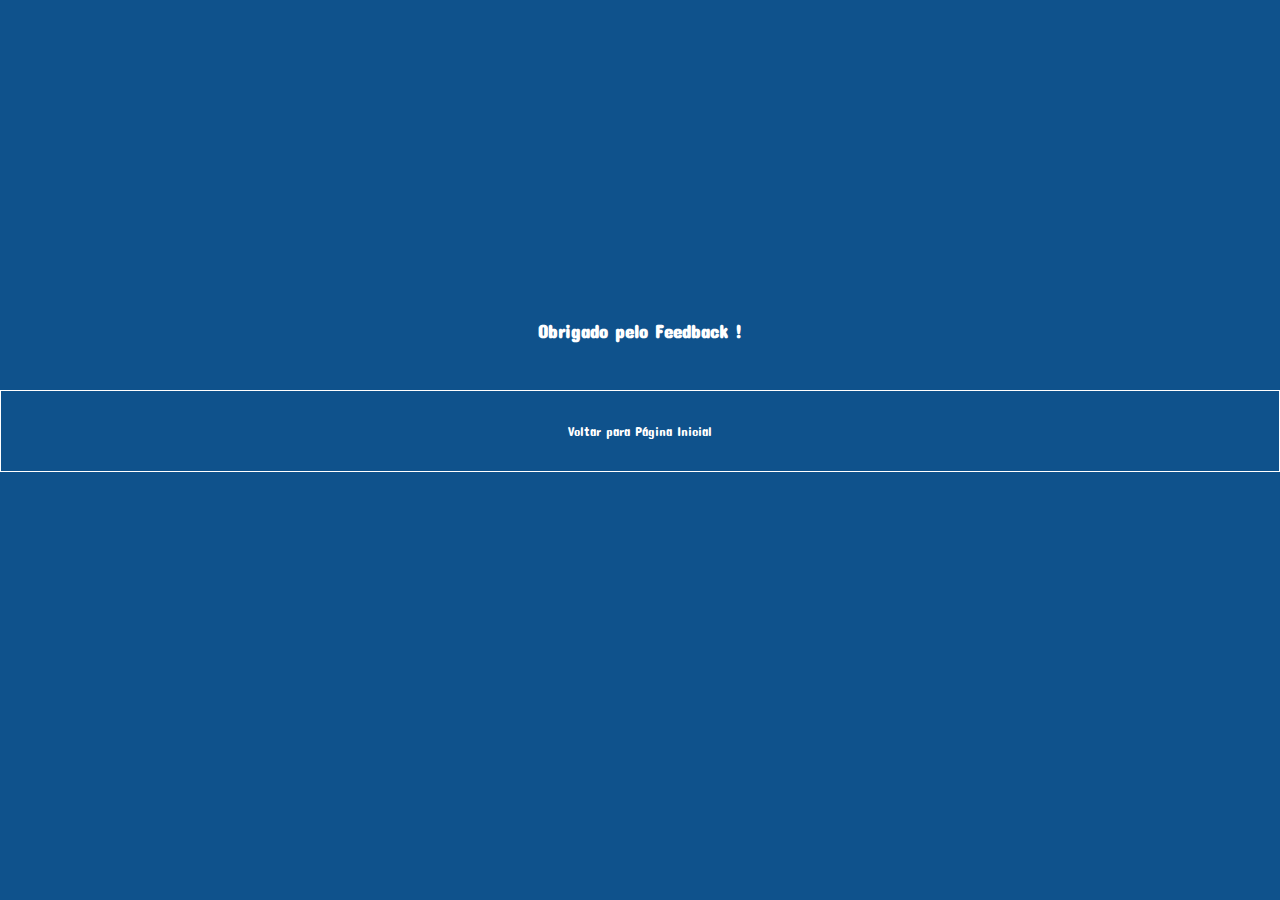
<file: thanksFeedback.html>
<!DOCTYPE html>
<html lang="en">
  <head>
    <meta charset="UTF-8" />
    <meta http-equiv="X-UA-Compatible" content="IE=edge" />
    <meta name="viewport" content="width=device-width, initial-scale=1.0" />
    <link
      href="https://cdn.jsdelivr.net/npm/bootstrap@5.0.1/dist/css/bootstrap.min.css"
      rel="stylesheet"
      integrity="sha384-+0n0xVW2eSR5OomGNYDnhzAbDsOXxcvSN1TPprVMTNDbiYZCxYbOOl7+AMvyTG2x"
      crossorigin="anonymous"
    />
    <script
      src="https://cdn.jsdelivr.net/npm/bootstrap@5.0.1/dist/js/bootstrap.bundle.min.js"
      integrity="sha384-gtEjrD/SeCtmISkJkNUaaKMoLD0//ElJ19smozuHV6z3Iehds+3Ulb9Bn9Plx0x4"
      crossorigin="anonymous"
    ></script>
    <link
      rel="stylesheet"
      href="https://cdn.jsdelivr.net/npm/bootstrap-icons@1.4.1/font/bootstrap-icons.css"
    />
    <link rel="preconnect" href="https://fonts.googleapis.com" />
    <link rel="preconnect" href="https://fonts.gstatic.com" crossorigin />
    <link
      href="https://fonts.googleapis.com/css2?family=Concert+One&display=swap"
      rel="stylesheet"
    />
    <link rel="stylesheet" href="style.css" />
    <link rel="shortcut icon" href="Images/HEALTH_TRACK_LOGO.png" />
    <title>Página Thanks Feedback</title>
  </head>
  <body id="pgCadastro">
    <div class="container">
      <div class="feed">
        <div class="textfeed">
          <form action="pagina_inicial.html">
            <h3>Obrigado pelo Feedback !</h3>
            <button type="submit" class="btn btn-outline-primary btnFeedBack">
              Voltar para Página Inicial
            </button>
          </form>
        </div>
      </div>
    </div>
  </body>
</html>
</file>
<file: style.css>
* {
  padding: 0;
  margin: 0;
  box-sizing: border-box;
  font-family: "Concert One", cursive;
}

#pgCadastro {
  background-color: #0f528c;
}

#pgInicial {
  background-image: linear-gradient(180deg, #ffffff, #ffffff4f, #ffffff27);
}

.container {
  position: relative;
  height: 100vh;
  width: 100vw;
  text-align: center;
  background-size: cover;
}

.boxImageCamera {
  position: relative;
  padding: 4rem;
  padding-bottom: 2rem;
}

.box {
  background-color: #bebebe57;
  width: 150px;
  height: 150px;
  margin: auto;
  border-radius: 100px;
  padding: 2.2rem;
}

input[type="date"] {
  text-align: right;
}

input[type="date"]:before {
  color: rgba(0, 0, 0, 0.534);
  content: attr(placeholder) !important;
  margin-right: 0.5em;
}

.genderText {
  color: rgba(0, 0, 0, 0.534);
  background-color: white;
}

.bi-camera-fill {
  font-size: 3em;
}

.btn-outline-primary {
  margin-top: 3rem;
  width: 100%;
  padding: 2rem;
  color: white;
  border: 1px solid white;
}

hr {
  margin-top: 2rem;
  margin-bottom: 2rem;
  color: white;
  padding: 0.1rem;
  border-radius: 20px;
}

#footerText {
  color: white;
  margin-bottom: 2rem;
}
#footerText a:hover {
  color: rgb(0, 0, 0);
}

footer {
  padding: 1rem;
}

a {
  text-decoration: none;
}

#formulario {
  padding-bottom: 2rem;
}

.logoHT {
  margin-top: 3rem;
  margin-bottom: 3rem;
}

.logoHT img {
  width: 20rem;
}

nav {
  background-image: linear-gradient(45deg, #1f598b, #2f73af, #488cb4);
}

nav.navbar.navbar-expand-lg {
  padding: 3rem;
}

.navbar-brand {
  font-size: 2em;
  color: rgb(255, 255, 255);
}

@media screen and (max-width: 400px) {
  nav.navbar.navbar-expand-lg {
    padding: 1rem;
  }
  .navbar-brand {
    font-size: 1em;
  }
}

.bi-list {
  font-size: 2em;
}

.navbar-toggler {
  color: white;
}

.navbar-toggler:hover {
  color: rgb(0, 0, 0);
}

.nav-link {
  color: white;
}
.nav-link:hover {
  color: rgb(0, 0, 0);
}
a.active {
  color: rgb(0, 0, 0);
}

.boxesOpc {
  text-align: left;
  padding-top: 5rem;
  padding-bottom: 2rem;
  font-size: 2em;
  color: white;
}

.peso {
  margin-bottom: 2rem;
  padding: 2rem;
  width: 100%;
  background-image: linear-gradient(45deg, #3300c7, #7a56de);
  border-radius: 20px;
}
.atividades {
  margin-bottom: 2rem;
  padding: 2rem;
  width: 100%;
  background-image: linear-gradient(45deg, #b61705, #f44d3b);
  border-radius: 20px;
}
.pressao {
  margin-bottom: 2rem;
  padding: 2rem;
  width: 100%;
  background-image: linear-gradient(45deg, #ddad04, #ffd300);
  border-radius: 20px;
}
.alimentos {
  margin-bottom: 2rem;
  padding: 2rem;
  width: 100%;
  background-image: linear-gradient(45deg, #00ac57, #00ff80);
  border-radius: 20px;
}
.dashboard {
  margin-bottom: 2rem;
  padding: 2rem;
  width: 100%;
  background-image: linear-gradient(45deg, #0038a5, #548eff);
  border-radius: 20px;
}

a.opcLinks {
  color: white;
}
a.opcLinks :hover {
  color: rgb(0, 0, 0);
}

.bi-caret-left {
  color: white;
}

nav#pgPeso {
  background-image: linear-gradient(45deg, #3300c7, #7a56de);
}
nav#pgAtividades {
  background-image: linear-gradient(45deg, #b61705, #f44d3b);
}
nav#pgPressao {
  background-image: linear-gradient(45deg, #ddad04, #ffd300);
}
nav#pgAlimentos {
  background-image: linear-gradient(45deg, #00ac57, #00ff80);
}
nav#pgDashboard {
  background-image: linear-gradient(45deg, #0038a5, #548eff);
}

.bi-star-fill {
  font-size: 3em;
}

div.btn-group {
  background-color: #ffffff00;
  border-radius: 20px;
}

.btn-outline-primary {
  color: rgb(255, 255, 255);
  background-color: #ffffff00;
}
.btn-group .btn-outline-primary:hover {
  color: rgb(128, 97, 13);
  background-color: #ffffff00;
}

.form-control {
  font-size: 1em;
}

#feedbackSubmit {
  color: black;
  border: 1px solid black;
}
#feedbackSubmit:hover {
  color: rgb(255, 255, 255);
  border: 1px solid transparent;
}

.starbtn {
  color: #ffae00;
  border: 1px solid transparent;
  padding: 1.5rem;
  margin-bottom: 1rem;
}

@media screen and (max-width: 500px) {
  .starbtn {
    color: #ffae00;
    border: 1px solid transparent;
    padding: 0rem;
    margin-bottom: 1rem;
  }
}

.form-check-input {
  margin-top: 4rem;
}

.feed {
  text-align: center;
  color: white;
}
.feed h3 {
  text-align: center;
  padding-top: 20rem;
  color: white;
}

.btnFeedBack {
  margin-bottom: 4rem;
}

.imgLogoSobre {
  padding-top: 3rem;
  padding-bottom: 3rem;
}

.imgLogoSobre img {
  width: 20em;
}

.sobreBox h1 {
  font-size: 3em;
  text-align: center;
  color: rgb(0, 0, 0);
}

.sobreBox h3 {
  color: rgb(0, 0, 0);
  text-align: center;
  padding: 2rem;
  font-size: 1.5em;
}

.contact {
  padding-top: 2rem;
  padding-bottom: 3rem;
  font-size: 2em;
}
.contact a:hover {
  color: black;
}

@media screen and (max-width: 372px) {
  .imgLogoSobre img {
    width: 10em;
  }
  .sobreBox h1 {
    font-size: 2em;
    text-align: left;
    color: rgb(0, 0, 0);
  }
  .sobreBox h3 {
    color: rgb(0, 0, 0);
    text-align: left;
    padding: 2rem;
    font-size: 1em;
  }
}

#changeProfileImg {
  width: 6rem;
  padding: 0.5rem;
  margin-top: 0.5rem;
  color: black;
  border: 1px solid rgb(0, 0, 0);
  border-radius: 20px;
}
#changeProfileImg:hover {
  color: black;
  background-color: #bebebe57;
  border: 1px solid transparent;
  border-radius: 20px;
}

#ProfileImg {
  width: 6rem;
  padding: 0.5rem;
  margin-top: 0.5rem;
  color: rgb(255, 255, 255);
  border: 1px solid rgb(255, 255, 255);
  border-radius: 20px;
}
#ProfileImg:hover {
  color: black;
  background-color: #bebebe57;
  border: 1px solid transparent;
  border-radius: 20px;
}

#saveChanges {
  border: 1px solid black;
  color: black;
  margin-bottom: 2rem;
}
#saveChanges:hover {
  border: 1px solid transparent;
  color: rgb(255, 255, 255);
  margin-bottom: 2rem;
}

.block1 {
  margin-top: 3rem;
  margin-bottom: 2rem;
  background-image: linear-gradient(180deg, #db5116, #ffaf37);
  height: 15rem;
  color: white;
  border-radius: 25px;
}

.block2 {
  background-image: linear-gradient(180deg, #00278c, #6592ff);
  height: 7rem;
  color: white;
  border-radius: 25px;
}
.block3 {
  background-image: linear-gradient(180deg, #b11908, #f97b6e);
  height: 7rem;
  color: white;
  border-radius: 25px;
  float: right;
}

.dashboardBoxes {
  margin-top: 7rem;
  margin-bottom: 4rem;
  display: grid;
  color: white;
  grid-template-columns: repeat(3, 1fr);
  grid-template-areas:
    "bloco1 bloco1 bloco2"
    "bloco1 bloco1 bloco3"
    "bloco5 bloco4 bloco4"
    "bloco6 bloco4 bloco4";
}

.bloco1 {
  grid-area: bloco1;
  height: 15rem;
  margin-right: 1rem;
  margin-bottom: 1rem;
  background-image: linear-gradient(180deg, #db5116, #ffaf37);
  border-radius: 25px;
}

.bloco2 {
  grid-area: bloco2;
  margin-bottom: 1rem;
  background-image: linear-gradient(180deg, #00278c, #6592ff);
  border-radius: 25px;
}
.bloco3 {
  grid-area: bloco3;
  margin-bottom: 1rem;
  background-image: linear-gradient(180deg, #b11908, #f97b6e);
  border-radius: 25px;
}
.bloco4 {
  grid-area: bloco4;
  height: 15rem;
  margin-left: 1rem;
  margin-bottom: 3rem;
  background-image: linear-gradient(180deg, #db5116, #ffaf37);
  border-radius: 25px;
}
.bloco5 {
  grid-area: bloco5;
  margin-bottom: 1rem;
  background-image: linear-gradient(180deg, #00278c, #6592ff);
  border-radius: 25px;
}
.bloco6 {
  grid-area: bloco6;
  margin-bottom: 3rem;
  background-image: linear-gradient(180deg, #b11908, #f97b6e);
  border-radius: 25px;
}

.bloco1 h3,
h1 {
  margin: 2rem;
}
.bloco2 h3,
h1 {
  margin: 2rem;
}
.bloco3 h3,
h1 {
  margin: 2rem;
}
.bloco4 h3,
h1 {
  margin: 2rem;
}
.bloco5 h3,
h5 {
  margin: 1rem;
}
.bloco6 h3,
h1 {
  margin: 2rem;
}

.dashboardBoxes a {
  color: white;
}
.dashboardBoxes a:hover {
  color: rgb(0, 0, 0);
}

.adicionarPesos {
  padding: 2rem;
}

#addPeso {
  color: black;
  border: 1px solid black;
}
#addPeso:hover {
  color: rgb(255, 255, 255);
  border: 1px solid transparent;
  border: 1px solid black;
  background-image: linear-gradient(45deg, #3300c7, #7a56de);
}

.ListaPesosCadastro {
  margin-bottom: 7rem;
}

.pesosCadastro {
  margin-top: 2rem;
  padding: 2rem;
  width: 100%;
  background-image: linear-gradient(45deg, #3300c7, #7a56de);
  border-radius: 20px;
}

.btnEdit {
  border: 1px solid transparent;
  background-color: transparent;
  color: white;
}
.btnEdit:hover {
  color: rgb(0, 0, 0);
}
.btnRemove {
  border: 1px solid transparent;
  background-color: transparent;
  color: white;
}
.btnRemove:hover {
  color: rgb(0, 0, 0);
}

.adicionarPressao {
  padding: 2rem;
}

#addPressao {
  color: black;
  border: 1px solid black;
}
#addPressao:hover {
  color: rgb(255, 255, 255);
  border: 1px solid transparent;
  border: 1px solid black;
  background-image: linear-gradient(45deg, #ddad04, #ffd300);
}

.ListaPressaoCadastro {
  margin-bottom: 7rem;
}

.pressaoCadastro {
  margin-top: 2rem;
  padding: 2rem;
  width: 100%;
  background-image: linear-gradient(45deg, #ddad04, #ffd300);
  border-radius: 20px;
}
#addAtividades {
  color: black;
  border: 1px solid black;
}
#addAtividades:hover {
  color: rgb(255, 255, 255);
  border: 1px solid transparent;
  border: 1px solid black;
  background-image: linear-gradient(45deg, #b61705, #f44d3b);
}

.ListaAtividadesCadastro {
  margin-bottom: 7rem;
}

.atividadesCadastro {
  margin-top: 2rem;
  padding: 2rem;
  width: 100%;
  background-image: linear-gradient(45deg, #b61705, #f44d3b);
  border-radius: 20px;
}
#addAlimentos {
  color: black;
  border: 1px solid black;
}
#addAlimentos:hover {
  color: rgb(255, 255, 255);
  border: 1px solid transparent;
  border: 1px solid black;
  background-image: linear-gradient(45deg, #00ac57, #00ff80);
}

.ListaAlimentosCadastro {
  margin-bottom: 7rem;
}

.alimentosCadastro {
  margin-top: 2rem;
  padding: 2rem;
  width: 100%;
  background-image: linear-gradient(45deg, #00ac57, #00ff80);
  border-radius: 20px;
}

.metas {
  padding-top: 2rem;
}

.metaPeso {
  margin-bottom: 2rem;
}

#saveMeta {
  color: black;
  border: 1px solid black;
}
#saveMeta:hover {
  color: rgb(255, 255, 255);
  border: 1px solid transparent;
}
</file>
